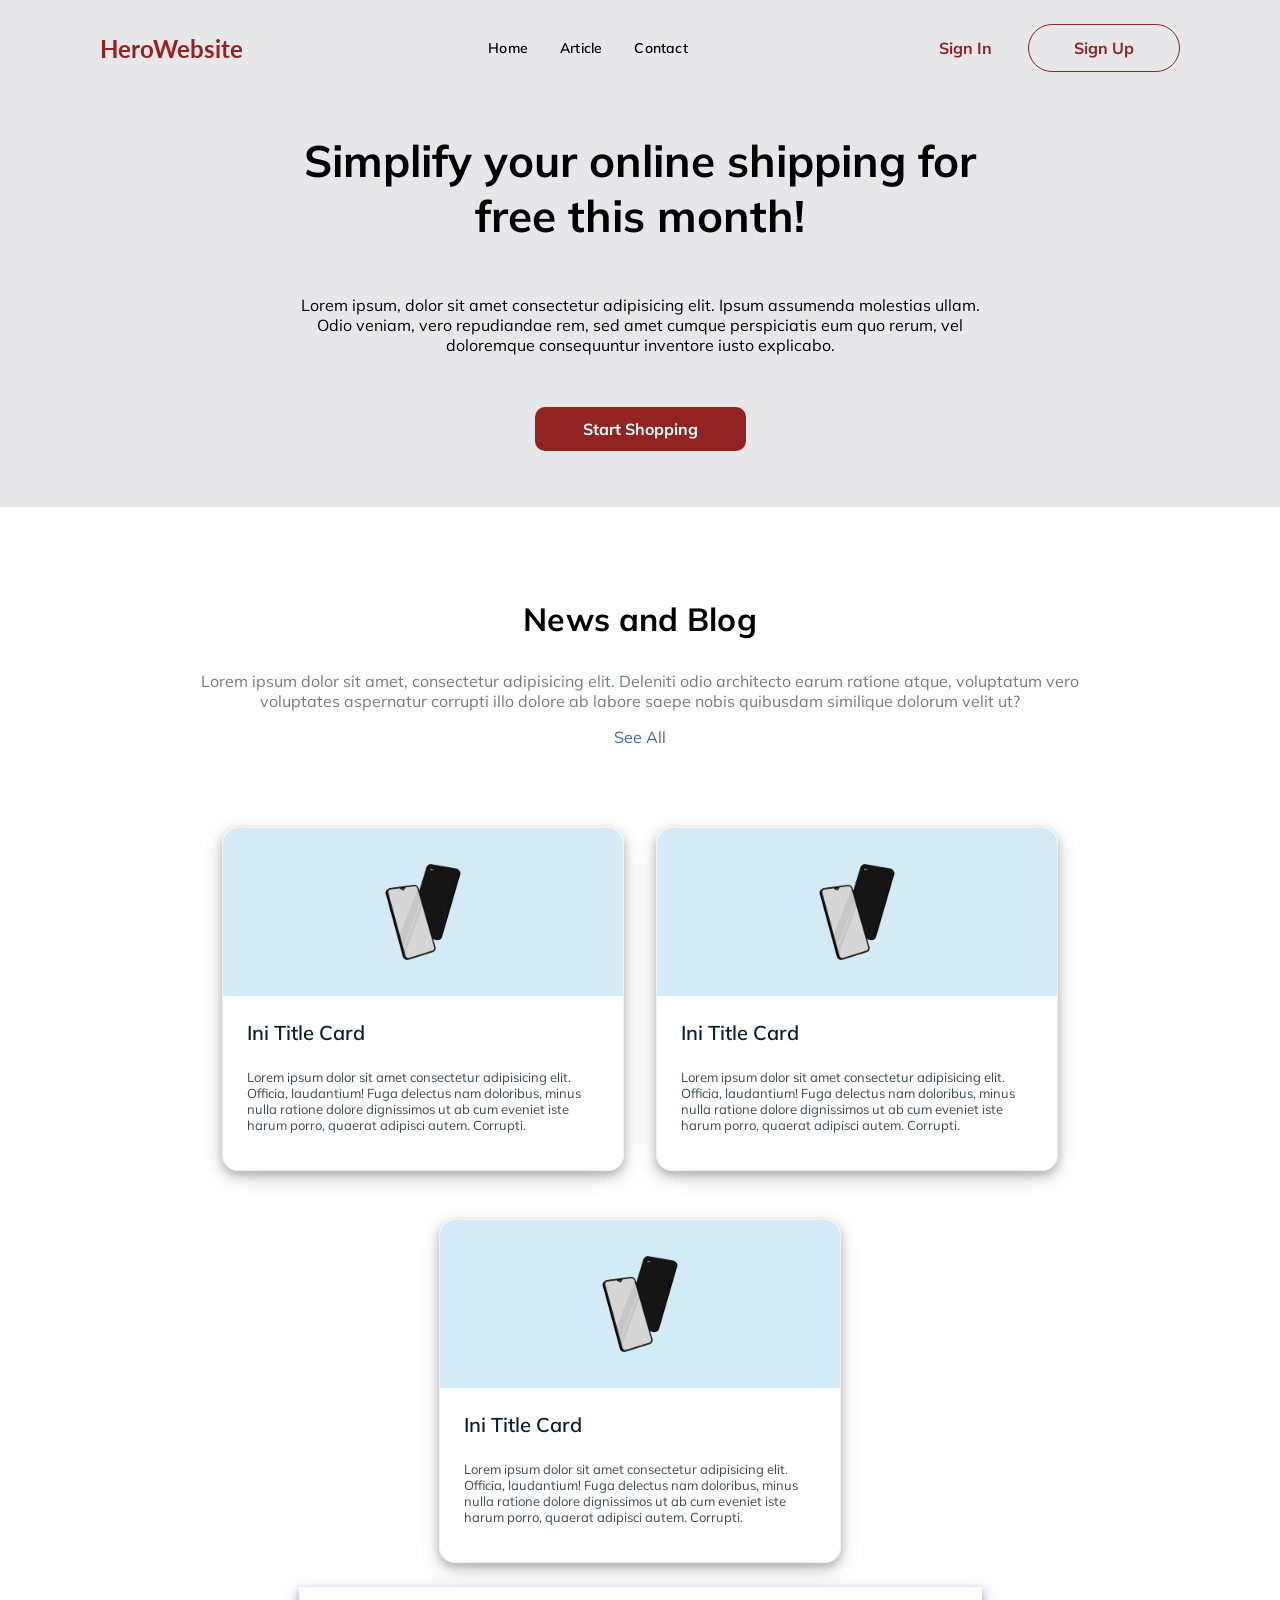
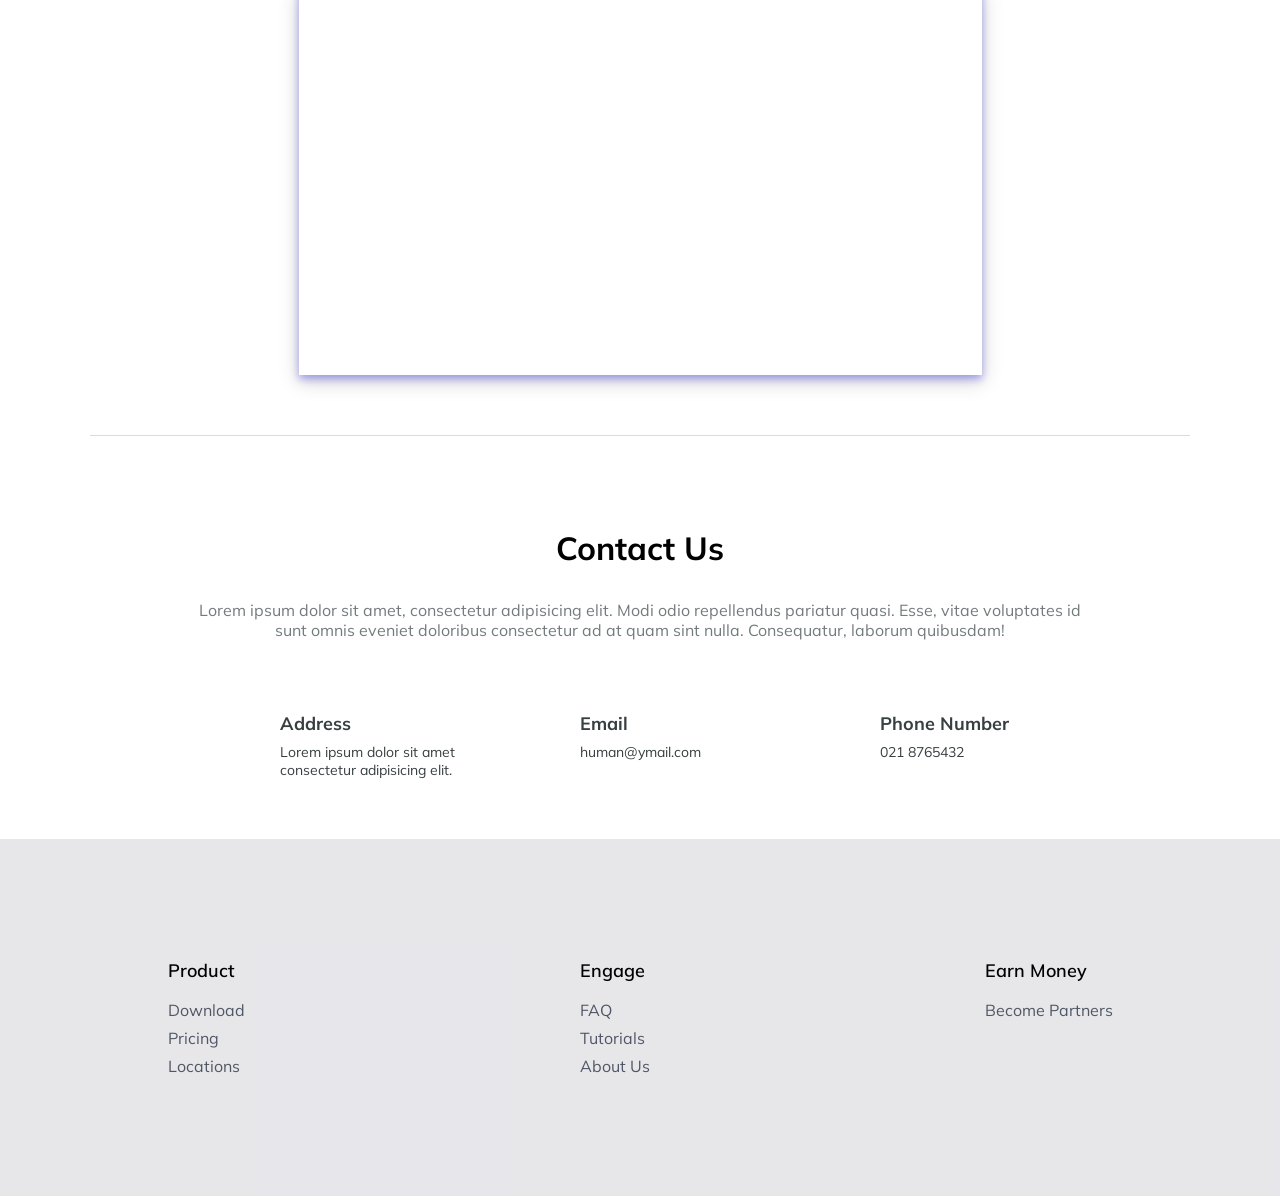
<file: index.html>
<!DOCTYPE html>
<html lang="en">
<head>
    <meta charset="UTF-8">
    <meta http-equiv="X-UA-Compatible" content="IE=edge">
    <meta name="viewport" content="width=device-width, initial-scale=1.0">
    <link rel="preconnect" href="https://fonts.gstatic.com">
    <link href="https://fonts.googleapis.com/css2?family=Lato:ital,wght@0,100;0,300;0,400;0,700;0,900;1,100;1,300;1,400;1,700;1,900&display=swap" rel="stylesheet">
    <link rel="preconnect" href="https://fonts.gstatic.com">
    <link href="https://fonts.googleapis.com/css2?family=Mulish:ital,wght@0,200;0,300;0,400;0,500;0,600;0,700;0,800;0,900;1,200;1,300;1,400;1,500;1,600;1,700;1,800;1,900&display=swap" rel="stylesheet">
    <link rel="stylesheet" href="style.css">
    <title>BeHero Handphone</title>
</head>
<body>
    <nav class="nav-cont">
        <div class="nav-brand">HeroWebsite</div>
        <div class="nav-link">
            <a href="./feature.html">Home</a>
            <a href="./blog.html">Article</a>
            <a href="#contact">Contact</a>
        </div>
        <div class="nav-btn">
            <button class="sign-in">Sign In</button>
            <button class="sign-up">Sign Up</button>
        </div>
    </nav>
    <div class="page-title">
        <h2 class="title-heading">Simplify your online shipping for free this month!</h2>
        <p class="title-content">Lorem ipsum, dolor sit amet consectetur adipisicing elit. Ipsum assumenda molestias ullam. Odio veniam, vero repudiandae rem, sed amet cumque perspiciatis eum quo rerum, vel doloremque consequuntur inventore iusto explicabo.</p>
        <button class="btn-primary">Start Shopping</button>
    </div>
    <div class="blog-section">
        <div class="section-title-container">
            <h3>News and Blog</h3>
            <p>Lorem ipsum dolor sit amet, consectetur adipisicing elit. Deleniti odio architecto earum ratione atque, voluptatum vero voluptates aspernatur corrupti illo dolore ab labore saepe nobis quibusdam similique dolorum velit ut?</p>
            <a href="./blog.html">See All</a>
        </div>
        <div class="cards-cont">
            <div class="card">
                <div class="card-head">
                    <img src="./hp.png">
                </div>
                <div class="card-body">
                    <h5>Ini Title Card</h5>
                    <p>Lorem ipsum dolor sit amet consectetur adipisicing elit. Officia, laudantium! Fuga delectus nam doloribus, minus nulla ratione dolore dignissimos ut ab cum eveniet iste harum porro, quaerat adipisci autem. Corrupti.</p>
                </div>
            </div>
            <div class="card">
                <div class="card-head">
                    <img src="./hp.png">
                </div>
                <div class="card-body">
                    <h5>Ini Title Card</h5>
                    <p>Lorem ipsum dolor sit amet consectetur adipisicing elit. Officia, laudantium! Fuga delectus nam doloribus, minus nulla ratione dolore dignissimos ut ab cum eveniet iste harum porro, quaerat adipisci autem. Corrupti.</p>
                </div>
            </div>
            <div class="card">
                <div class="card-head">
                    <img src="./hp.png">
                </div>
                <div class="card-body">
                    <h5>Ini Title Card</h5>
                    <p>Lorem ipsum dolor sit amet consectetur adipisicing elit. Officia, laudantium! Fuga delectus nam doloribus, minus nulla ratione dolore dignissimos ut ab cum eveniet iste harum porro, quaerat adipisci autem. Corrupti.</p>
                </div>
            </div>
        </div>
        <div class="video">
            <iframe width="683" height="384" src="https://www.youtube.com/embed/hsLP5SLsUY0" title="YouTube video player" frameborder="0" allow="accelerometer; autoplay; clipboard-write; encrypted-media; gyroscope; picture-in-picture" allowfullscreen></iframe>
        </div>
    </div>
    <div id="contact" class="contact-section">
        <div class="section-title-container">
            <h3>Contact Us</h3>
            <p>Lorem ipsum dolor sit amet, consectetur adipisicing elit. Modi odio repellendus pariatur quasi. Esse, vitae voluptates id sunt omnis eveniet doloribus consectetur ad at quam sint nulla. Consequatur, laborum quibusdam!</p>
        </div>
        <div class="contact-items-container">
            <div class="contact-item">
                <h6>Address</h6>
                <p>Lorem ipsum dolor sit amet consectetur adipisicing elit.</p>
            </div>
            <div class="contact-item">
                <h6>Email</h6>
                <p>human@ymail.com</p>
            </div>
            <div class="contact-item">
                <h6>Phone Number</h6>
                <p>021 8765432</p>
            </div>
        </div>
    </div>
    <footer>
        <div class="footer-item">
            <h6>Product</h6>
            <a href="#">Download</a>
            <a href="#">Pricing</a>
            <a href="#">Locations</a>
        </div>
        <div class="footer-item">
            <h6>Engage</h6>
            <a href="#">FAQ</a>
            <a href="#">Tutorials</a>
            <a href="#">About Us</a>
        </div>
        <div class="footer-item">
            <h6>Earn Money</h6>
            <a href="">Become Partners</a>
        </div>
    </footer>
</body>
</html>
</file>
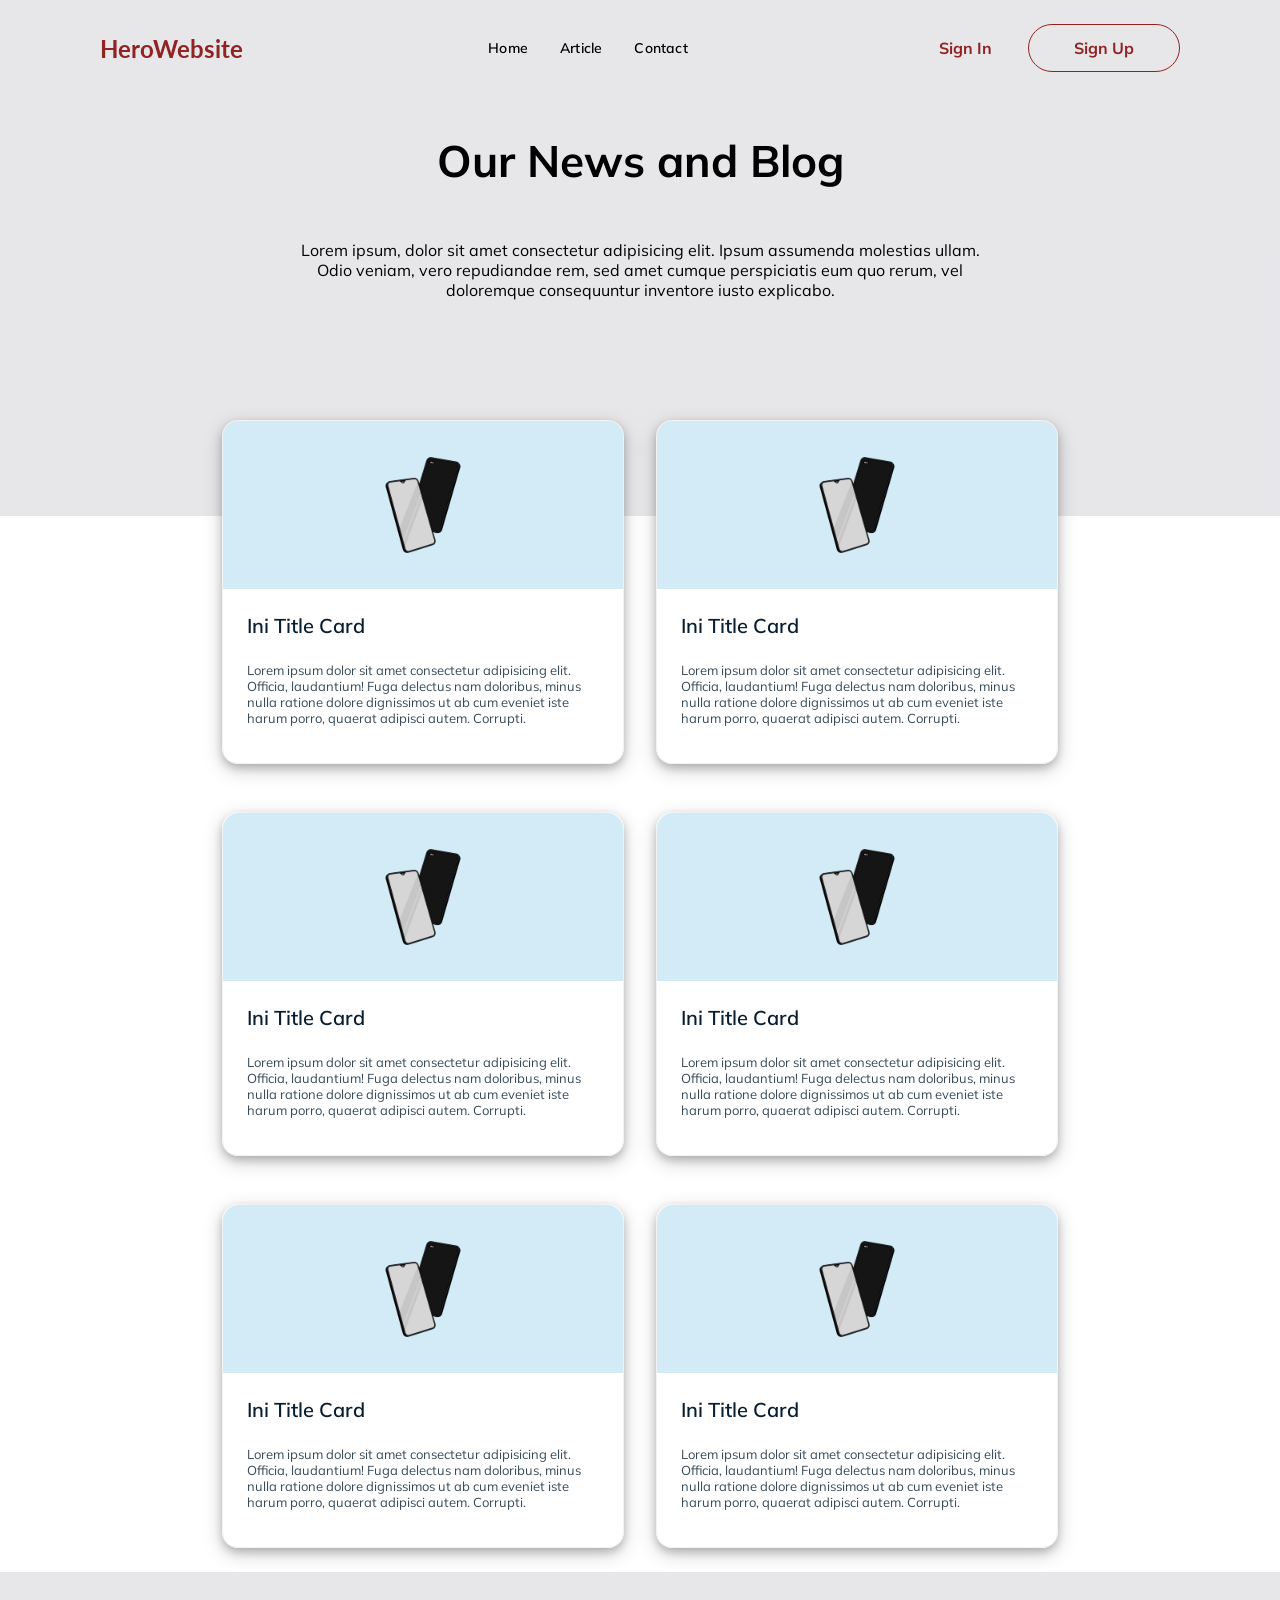
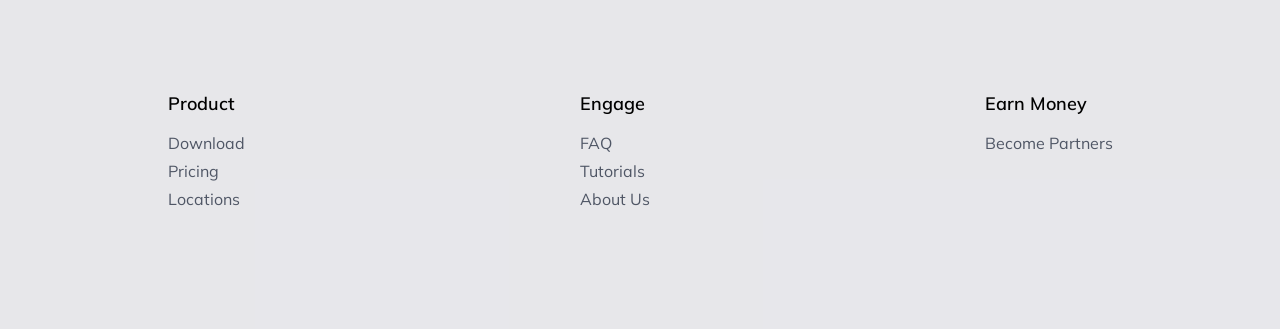
<file: blog.html>
<!DOCTYPE html>
<html lang="en">
<head>
    <meta charset="UTF-8">
    <meta http-equiv="X-UA-Compatible" content="IE=edge">
    <meta name="viewport" content="width=device-width, initial-scale=1.0">
    <link rel="preconnect" href="https://fonts.gstatic.com">
    <link href="https://fonts.googleapis.com/css2?family=Lato:ital,wght@0,100;0,300;0,400;0,700;0,900;1,100;1,300;1,400;1,700;1,900&display=swap" rel="stylesheet">
    <link rel="preconnect" href="https://fonts.gstatic.com">
    <link href="https://fonts.googleapis.com/css2?family=Mulish:ital,wght@0,200;0,300;0,400;0,500;0,600;0,700;0,800;0,900;1,200;1,300;1,400;1,500;1,600;1,700;1,800;1,900&display=swap" rel="stylesheet">
    <link rel="stylesheet" href="style.css">
    <title>BeHero Handphone</title>
</head>
<body>
    <nav class="nav-cont">
        <div class="nav-brand">HeroWebsite</div>
        <div class="nav-link">
            <a href="./index.html">Home</a>
            <a href="./blog.html">Article</a>
            <a href="./index.html#contact">Contact</a>
        </div>
        <div class="nav-btn">
            <button class="sign-in">Sign In</button>
            <button class="sign-up">Sign Up</button>
        </div>
    </nav>
    <div style="padding-bottom: 200px;" class="page-title">
        <h2 class="title-heading">Our News and Blog</h2>
        <p class="title-content">Lorem ipsum, dolor sit amet consectetur adipisicing elit. Ipsum assumenda molestias ullam. Odio veniam, vero repudiandae rem, sed amet cumque perspiciatis eum quo rerum, vel doloremque consequuntur inventore iusto explicabo.</p>
    </div>
    <div style="margin-top: -120px;" class="cards-cont">
        <div class="card">
            <div class="card-head">
                <img src="./hp.png">
            </div>
            <div class="card-body">
                <h5>Ini Title Card</h5>
                <p>Lorem ipsum dolor sit amet consectetur adipisicing elit. Officia, laudantium! Fuga delectus nam doloribus, minus nulla ratione dolore dignissimos ut ab cum eveniet iste harum porro, quaerat adipisci autem. Corrupti.</p>
            </div>
        </div>
        <div class="card">
            <div class="card-head">
                <img src="./hp.png">
            </div>
            <div class="card-body">
                <h5>Ini Title Card</h5>
                <p>Lorem ipsum dolor sit amet consectetur adipisicing elit. Officia, laudantium! Fuga delectus nam doloribus, minus nulla ratione dolore dignissimos ut ab cum eveniet iste harum porro, quaerat adipisci autem. Corrupti.</p>
            </div>
        </div>
        <div class="card">
            <div class="card-head">
                <img src="./hp.png">
            </div>
            <div class="card-body">
                <h5>Ini Title Card</h5>
                <p>Lorem ipsum dolor sit amet consectetur adipisicing elit. Officia, laudantium! Fuga delectus nam doloribus, minus nulla ratione dolore dignissimos ut ab cum eveniet iste harum porro, quaerat adipisci autem. Corrupti.</p>
            </div>
        </div>
        <div class="card">
            <div class="card-head">
                <img src="./hp.png">
            </div>
            <div class="card-body">
                <h5>Ini Title Card</h5>
                <p>Lorem ipsum dolor sit amet consectetur adipisicing elit. Officia, laudantium! Fuga delectus nam doloribus, minus nulla ratione dolore dignissimos ut ab cum eveniet iste harum porro, quaerat adipisci autem. Corrupti.</p>
            </div>
        </div>
        <div class="card">
            <div class="card-head">
                <img src="./hp.png">
            </div>
            <div class="card-body">
                <h5>Ini Title Card</h5>
                <p>Lorem ipsum dolor sit amet consectetur adipisicing elit. Officia, laudantium! Fuga delectus nam doloribus, minus nulla ratione dolore dignissimos ut ab cum eveniet iste harum porro, quaerat adipisci autem. Corrupti.</p>
            </div>
        </div>
        <div class="card">
            <div class="card-head">
                <img src="./hp.png">
            </div>
            <div class="card-body">
                <h5>Ini Title Card</h5>
                <p>Lorem ipsum dolor sit amet consectetur adipisicing elit. Officia, laudantium! Fuga delectus nam doloribus, minus nulla ratione dolore dignissimos ut ab cum eveniet iste harum porro, quaerat adipisci autem. Corrupti.</p>
            </div>
        </div>
    </div>
    <footer>
        <div class="footer-item">
            <h6>Product</h6>
            <a href="#">Download</a>
            <a href="#">Pricing</a>
            <a href="#">Locations</a>
        </div>
        <div class="footer-item">
            <h6>Engage</h6>
            <a href="#">FAQ</a>
            <a href="#">Tutorials</a>
            <a href="#">About Us</a>
        </div>
        <div class="footer-item">
            <h6>Earn Money</h6>
            <a href="">Become Partners</a>
        </div>
    </footer>
</body>
</html>
</file>
<file: style.css>
* {
    font-family: 'Mulish', sans-serif;
    scroll-behavior: smooth;
}
body {
    margin: 0;
}
.nav-cont {
    font-family: 'Mulish', sans-serif;
    font-size: 16px;
    display: flex;
    justify-content: space-between;
    padding: 24px 100px;
    background-color: rgba(23, 22, 56, 0.1);
}
.nav-brand {
    font-family: 'Lato', sans-serif;
    font-size: 24px;
    font-weight: 700;
    color: #912323;
    display: flex;
    justify-content: center;
    align-items: center;
}
.nav-link {
    display: flex;
    justify-content: center;
    align-items: center;
}
.nav-link a {
    margin: 0 16px;
    text-decoration: none;
    color: inherit;
    font-size: 14px;
    font-weight: 600;
    letter-spacing: 0.2px;
}
.nav-link a:hover {
    text-decoration: underline;
}
.nav-btn {
    display: flex;
    justify-content: center;
    align-items: center;
}
.sign-in {
    font-family: 'Mulish', sans-serif;
    font-size: 16px;
    font-weight: 700;
    color: #912323;
    margin-right: 30px;
    background-color: transparent;
    border: 0;
    padding: 1px 6px;
    transition: color 0.25s ease-in-out;
}
.sign-in:hover {
    color: #912323;
    cursor: pointer;
}
.sign-up {
    font-family: 'Mulish', sans-serif;
    font-size: 16px;
    font-weight: 700;
    background-color: transparent;
    color: #912323;
    border: 1px solid #912323;
    padding: 13px 45px;
    border-radius: 50px;
    transition: 0.25s ease-in-out;
}
.sign-up:hover {
    color: #ffffff;
    background-color: #F53855;
    cursor: pointer;
}
.page-title {
    display: flex;
    flex-direction: column;
    align-items: center;
    background-color: rgba(23, 22, 56, 0.1);
    padding-bottom: 56px;
}
.title-heading {
    font-size: 44px;
    font-weight: 700;
    text-align: center;
    width: 700px;
}
.title-content {
    font-size: 16px;
    text-align: center;
    height: 60px;
    width: 700px;
    margin: 16px 0;
}
.btn-primary {
    font-size: 16px;
    font-weight: 700;
    text-align: center;
    background-color:  #912323;
    color: #ffffff;
    margin-top: 36px;
    padding: 12px 48px;
    border: 0;
    border-radius: 10px;
    transition: background-color 0.25s ease-in-out;
}
.btn-primary:hover {
    background-color: #912323;
    cursor: pointer;
}
.blog-section {
    padding: 60px;
    display: flex;
    flex-direction: column;
    align-items: center;
}
.section-title-container {
    width: 900px;
    text-align: center;
}
.section-title-container h3 {
    font-size: 32px;
    font-weight: 700;
    letter-spacing: 0.1px;
    text-align: center;
    margin: 32px 0;
}
.section-title-container p {
    font-size: 16px;
    text-align: center;
    color: #737B7D;
    margin: 16px 0;
}
.section-title-container a {
    font-size: 16px;
    text-align: center;
    color: #3C64B1;
    text-decoration: none;
}
.section-title-container a:hover {
    text-decoration: underline;
}
.cards-cont {
    margin-top: 56px;
    display: flex;
    justify-content: center;
    flex-wrap: wrap;
}
.card {
    width: 400px;
    border: 1px solid #f2f2f2;
    margin: 24px 16px;
    border-radius: 16px;
    box-shadow: 0 4px 8px 0 rgba(0, 0, 0, 0.2), 0 6px 20px 0 rgba(0, 0, 0, 0.19);
}
.card-head {
    background-color:  #D2EBF7;
    height: 168px;
    border-radius: 16px 16px 0 0;
    display: flex;
    justify-content: center;
    align-items: center;
}
.card-head img {
    height: 120px;
    width: 120px;
}
.card-body {
    padding: 24px;
}
.card-body h5 {
    font-size: 20px;
    font-weight: 600;
    color:  #081F32;
    margin: 0;
}
.card-body p {
    font-size: 13px;
    color:  #374A59;
    margin: 24px 0 13px 0;
}
.video{
    box-shadow: 0 4px 8px 0 rgba(14, 11, 230, 0.329), 0 6px 20px 0 rgba(0, 0, 0, 0.19);
}
.contact-section {
    display: flex;
    flex-direction: column;
    align-items: center;
    padding: 60px;
    margin: 0 90px;
    border-top: 1px solid #DBDBDB;
}

.contact-items-container {
    display: flex;
    margin-top: 56px;
}

.contact-item {
    width: 300px;
}
.contact-item h6 {
    margin-top: 0;
    margin-bottom: 0;
    font-weight: 700;
    font-size: 18px;
    color: #373F41;
    margin-left: 30%;
}

.contact-item p {
    margin-top: 8px;
    margin-bottom: 0;
    font-weight: 400;
    font-size: 14px;
    color: #373F41;
    margin-left: 30%;
}

footer {
    display: flex;
    justify-content: space-around;
    background-color: rgba(23, 22, 56, 0.1);
    padding: 120px 0;
}

.footer-item {
    display: flex;
    flex-direction: column;
}

.footer-item h6 {
    font-weight: 600;
    font-size: 18px;
    margin: 0;
    margin-bottom: 10px;
}

.footer-item a {
    text-decoration: none;
    color: #4F5665;
    margin-top: 8px;
    font-size: 16px;
    font-weight: 400;
}

.footer-item a:hover {
    text-decoration: underline;
}
</file>
